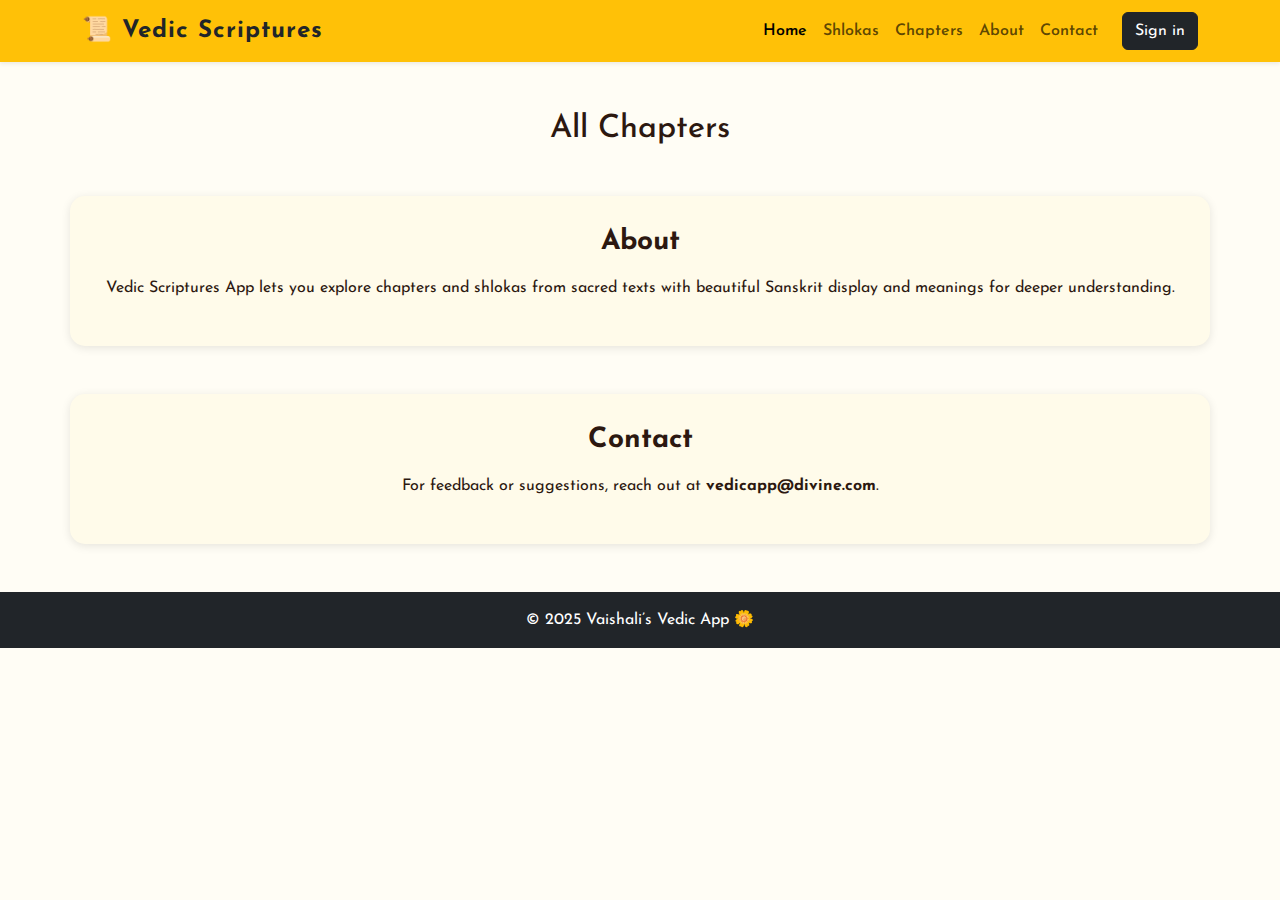
<file: index.html>
<!DOCTYPE html>
<html lang="en">
<head>
  <meta charset="UTF-8">
  <meta name="viewport" content="width=device-width, initial-scale=1.0">
  <title>📖 Vedic Scriptures</title>

  <!-- Bootstrap -->
  <link href="https://cdn.jsdelivr.net/npm/bootstrap@5.3.3/dist/css/bootstrap.min.css" rel="stylesheet">

  <!-- Google Fonts -->
  <link href="https://fonts.googleapis.com/css2?family=Noto+Serif+Devanagari&family=Josefin+Sans:wght@400;600&display=swap" rel="stylesheet">

  <!-- Custom CSS -->
  <link rel="stylesheet" href="CSS/style.css">
</head>
<body>
  <!-- Header / Navbar -->
  <header>
    <nav class="navbar navbar-expand-lg navbar-light bg-warning shadow-sm">
      <div class="container">
        <a class="navbar-brand fw-bold fs-4 text-dark" href="#">📜 Vedic Scriptures</a>
        <button class="navbar-toggler" type="button" data-bs-toggle="collapse" data-bs-target="#navbarNav"
          aria-controls="navbarNav" aria-expanded="false" aria-label="Toggle navigation">
          <span class="navbar-toggler-icon"></span>
        </button>

        <div class="collapse navbar-collapse justify-content-end" id="navbarNav">
          <ul class="navbar-nav">
            <li class="nav-item">
              <a class="nav-link fw-semibold active" aria-current="page" href="#">Home</a>
            </li>
			 <li class="nav-item">
              <a class="nav-link fw-semibold" aria-current="page" href="Pages/slokas.html">Shlokas</a>
            </li>
            <li class="nav-item">
              <a class="nav-link fw-semibold" href="#chapters-container">Chapters</a>
            </li>
            <li class="nav-item">
              <a class="nav-link fw-semibold" href="#about">About</a>
            </li>
            <li class="nav-item">
              <a class="nav-link fw-semibold mb-2 mb-lg-0" href="#contact">Contact</a>
            </li>
          </ul>
        </div>
        <button type="button" class="ms-lg-3 mt-lg-0 btn btn-dark">Sign in</button>
      </div>
    </nav>
  </header>

  <!-- Main -->
  <main class="container my-5">
    <h2 class="text-center mb-4">All Chapters</h2>
    <div id="chapters-container" class="row g-4 justify-content-center"></div>
  </main>

  <!-- Modal for Shlokas -->
  <div class="modal fade" id="shlokaModal" tabindex="-1" aria-labelledby="shlokaModalLabel" aria-hidden="true">
    <div class="modal-dialog modal-lg modal-dialog-centered modal-dialog-scrollable">
      <div class="modal-content">
        <div class="modal-header bg-warning">
          <h5 class="modal-title fw-bold" id="shlokaModalLabel">Shlokas</h5>
        </div>
        <div class="modal-body" id="modal-body-content">
          <!-- Dynamic Shloka content will appear here -->
        </div>
      </div>
    </div>
  </div>

  <!-- About Section -->
  <section id="about" class="container my-5 text-center">
    <h3 class="fw-bold mb-3">About</h3>
    <p>Vedic Scriptures App lets you explore chapters and shlokas from sacred texts with beautiful Sanskrit display and meanings for deeper understanding.</p>
  </section>

  <!-- Contact Section -->
  <section id="contact" class="container my-5 text-center">
    <h3 class="fw-bold mb-3">Contact</h3>
    <p>For feedback or suggestions, reach out at <strong>vedicapp@divine.com</strong>.</p>
  </section>

  <!-- Footer -->
  <footer class="text-center bg-dark text-white py-3 mt-5">
    &copy; 2025 Vaishali’s Vedic App 🌼
  </footer>

  <!-- Bootstrap JS -->
  <script src="https://cdn.jsdelivr.net/npm/bootstrap@5.3.3/dist/js/bootstrap.bundle.min.js"></script>
  <!-- Custom JS -->
  <script src="JavaScript/script.js"></script>
</body>
</html>
</file>
<file: CSS/style.css>
body {
  font-family: 'Josefin Sans', sans-serif;
  background: #fff8e1;
}

header h1 {
  font-family: 'Noto Serif Devanagari', serif;
  letter-spacing: 1px;
}

.chapter-card {
  background: #fffbea;
  border-radius: 15px;
  transition: transform 0.3s ease, box-shadow 0.3s ease;
}

.chapter-card:hover {
  transform: translateY(-5px);
  box-shadow: 0 6px 18px rgba(0, 0, 0, 0.15);
}
.navbar-nav .nav-link {
  transition: color 0.3s ease;
}

.navbar-nav .nav-link:hover {
  color: #b71c1c;
}

.navbar-brand {
  font-family: 'Josefin Sans', sans-serif;
  letter-spacing: 1px;
}

header h1 {
  color: #4a2c00;
}

section {
  background-color: #fffbea;
  padding: 30px;
  border-radius: 15px;
  box-shadow: 0 2px 10px rgba(0, 0, 0, 0.1);
}

body {
  font-family: "Josefin Sans", sans-serif;
  background-color: #fffdf5;
  color: #2c1810;
}

.card-title {
  color: #6d4100;
}

.btn-warning {
  transition: all 0.3s ease;
}

.btn-warning:hover {
  background-color: #d98c00;
  color: white;
}

#modal-body-content {
  max-height: 70vh;
  overflow-y: auto;
}

h4, h5, h6 {
  color: #4a2c00;
}
  .chapter-banner {
      background-size: cover;
      background-position: center;
      height: 250px;
      border-radius: 12px;
      margin: 25px 0;
      position: relative;
    }

    .chapter-banner::after {
      content: "";
      position: absolute;
      inset: 0;
      background: rgba(0,0,0,0.4);
      border-radius: 12px;
    }

    .chapter-banner h2 {
      position: absolute;
      bottom: 20px;
      left: 20px;
      color: white;
      z-index: 1;
      text-shadow: 1px 1px 3px black;
    }

    .shloka-card {
      background: white;
      border-radius: 10px;
      box-shadow: 0 2px 5px rgba(0,0,0,0.1);
      padding: 15px;
      margin-bottom: 15px;
    }

    .nav-buttons {
      display: flex;
      justify-content: space-between;
      margin: 20px 0;
    }

    .back-btn {
      text-decoration: none;
      color: #222;
      font-weight: 600;
      border: 2px solid #222;
      padding: 6px 14px;
      border-radius: 8px;
      transition: all 0.2s;
    }

    .back-btn:hover {
      background: #222;
      color: #fff;
    }

    .details-section {
      display: none;
      background: #fff;
      padding: 15px;
      border-radius: 8px;
      margin-top: 20px;
      box-shadow: 0 2px 5px rgba(0,0,0,0.1);
    }
</file>
